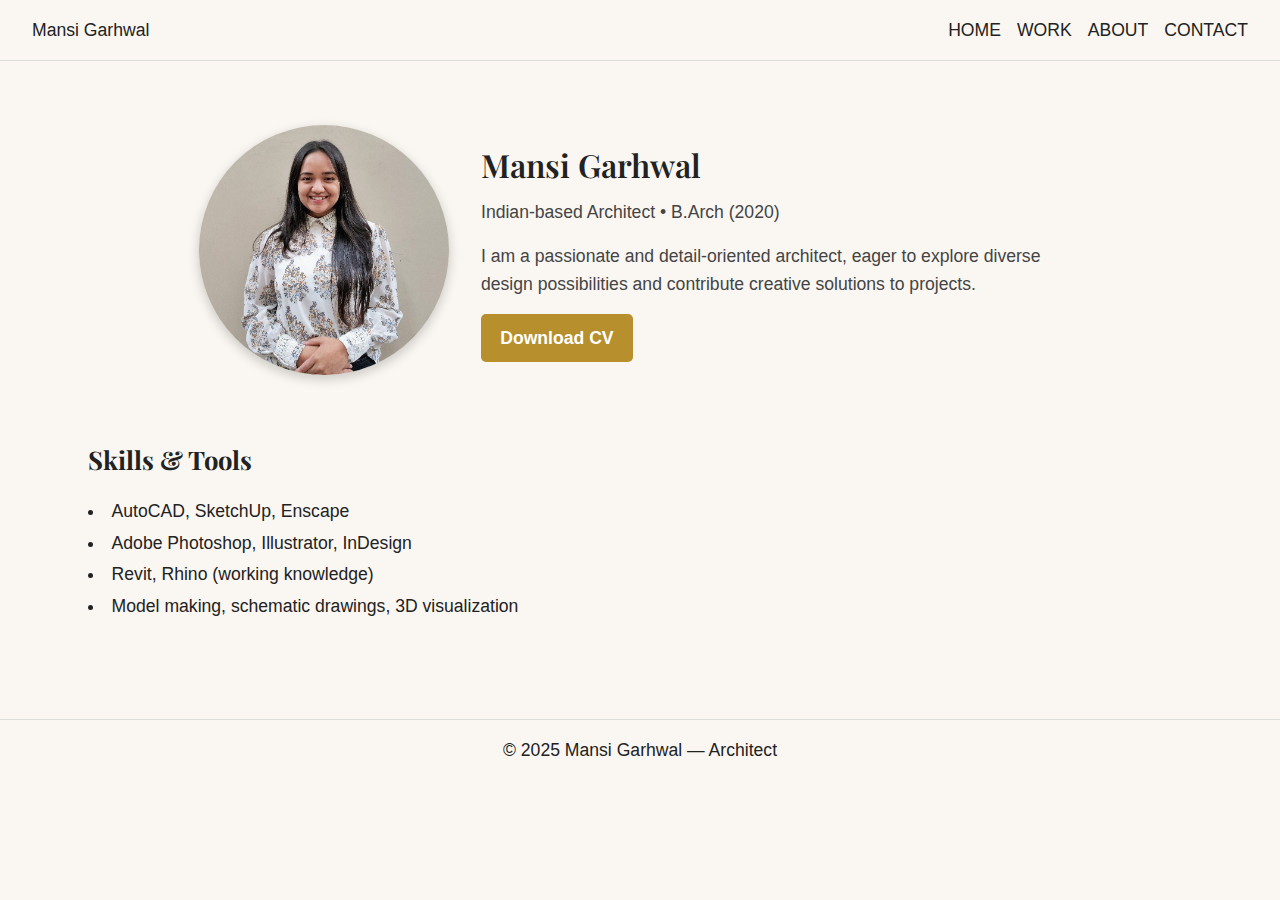
<file: about.html>
<!doctype html>
<html lang="en">
<head>
  <meta charset="utf-8">
  <meta name="viewport" content="width=device-width, initial-scale=1">
  <title>About | Mansi Garhwal</title>
  <link rel="stylesheet" href="css/styles.css">
</head>
<body>
  <header class="site-header">
    <nav class="nav">
      <a href="index.html" class="logo">Mansi Garhwal</a>
      <button class="nav-toggle" aria-label="Toggle menu">☰</button>
      <ul class="nav-links">
        <li><a href="index.html">HOME</a></li>
        <li><a href="work.html">WORK</a></li>
        <li><a href="about.html" class="active">ABOUT</a></li>
        <li><a href="contact.html">CONTACT</a></li>
      </ul>
    </nav>
  </header>

  <main class="about">
    <section class="about-hero">
      <img src="assets/images/me.jpg" alt="Mansi Garhwal">
      <div class="bio">
        <h1>Mansi Garhwal</h1>
        <p>Indian-based Architect • B.Arch (2020)</p>
        <p>
          I am a passionate and detail-oriented architect, eager to explore diverse 
          design possibilities and contribute creative solutions to projects. 
        </p>
        <a href="assets/pdf/Mansi_Garhwal_CV.pdf" class="btn" download>Download CV</a>
      </div>
    </section>

    <section class="skills">
      <h2>Skills & Tools</h2>
      <ul>
        <li>AutoCAD, SketchUp, Enscape</li>
        <li>Adobe Photoshop, Illustrator, InDesign</li>
        <li>Revit, Rhino (working knowledge)</li>
        <li>Model making, schematic drawings, 3D visualization</li>
      </ul>
    </section>
  </main>

  <footer>
    <p>&copy; 2025 Mansi Garhwal — Architect</p>
  </footer>
</body>
</html>
</file>
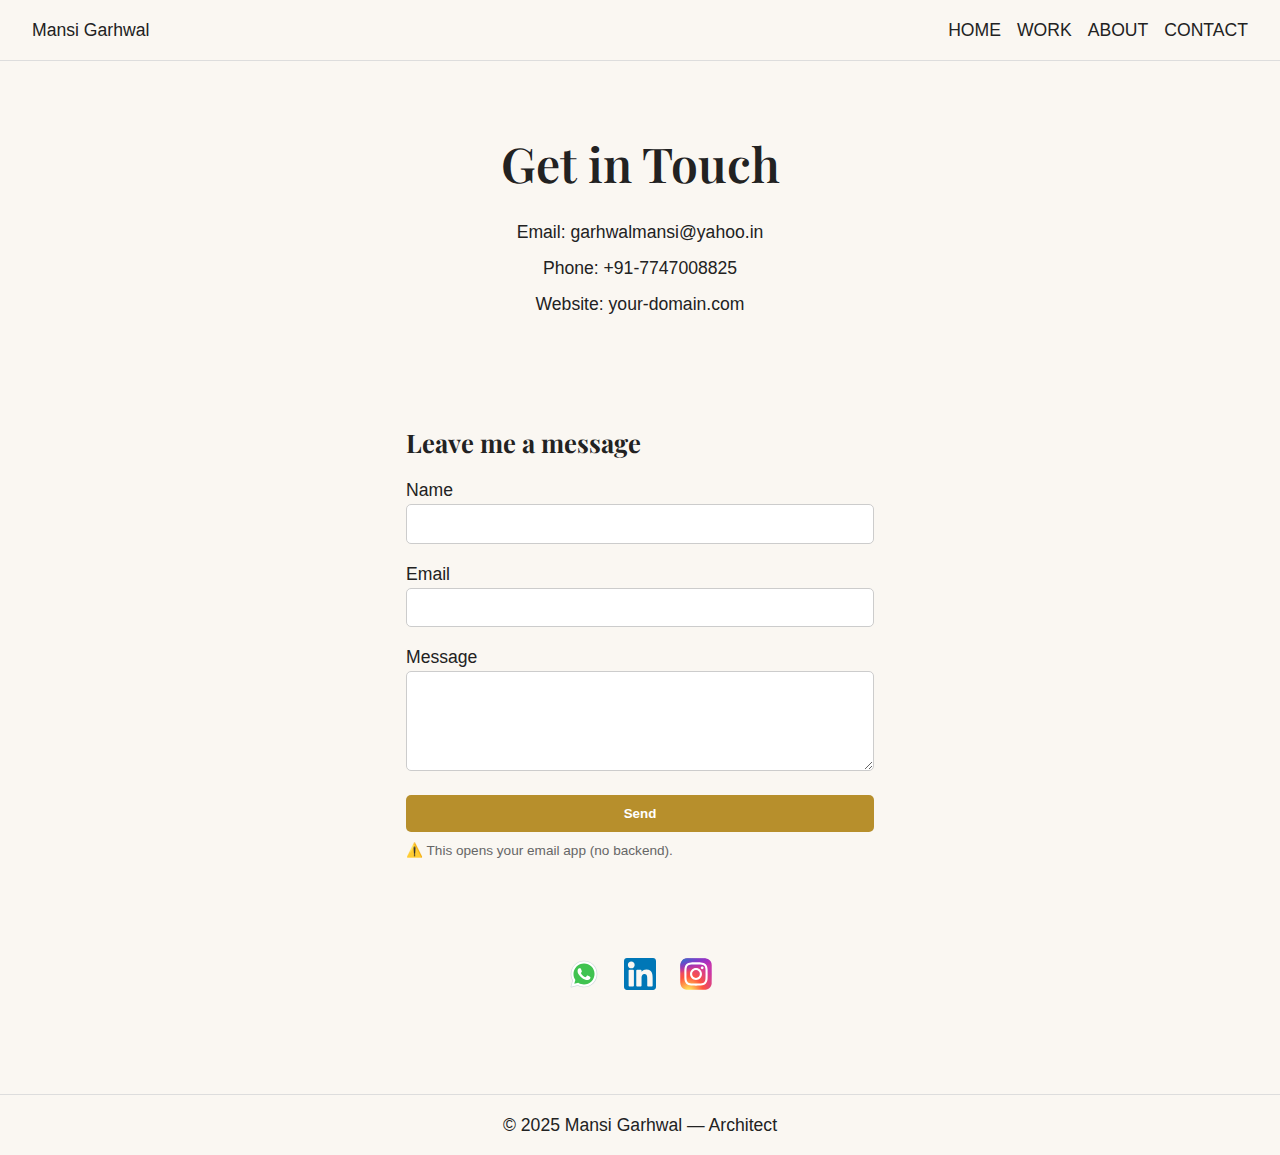
<file: contact.html>
<!doctype html>
<html lang="en">
<head>
  <meta charset="utf-8">
  <meta name="viewport" content="width=device-width, initial-scale=1">
  <title>Contact | Mansi Garhwal</title>
  <link rel="stylesheet" href="css/styles.css">
</head>
<body>
  <header class="site-header">
    <nav class="nav">
      <a href="index.html" class="logo">Mansi Garhwal</a>
      <button class="nav-toggle" aria-label="Toggle menu">☰</button>
      <ul class="nav-links">
        <li><a href="index.html">HOME</a></li>
        <li><a href="work.html">WORK</a></li>
        <li><a href="about.html">ABOUT</a></li>
        <li><a href="contact.html" class="active">CONTACT</a></li>
      </ul>
    </nav>
  </header>

  <main class="contact-page">
    <section class="contact-info">
      <h1>Get in Touch</h1>
      <p>Email: <a href="mailto:garhwalmansi@yahoo.in">garhwalmansi@yahoo.in</a></p>
      <p>Phone: <a href="tel:+917747008825">+91-7747008825</a></p>
      <p>Website: <a href="https://your-domain.com">your-domain.com</a></p>
    </section>

    <section class="contact-form">
      <h2>Leave me a message</h2>
      <form id="contactForm">
        <label>Name <input type="text" name="name" required></label>
        <label>Email <input type="email" name="email" required></label>
        <label>Message <textarea name="message" rows="5" required></textarea></label>
        <button type="submit">Send</button>
      </form>
      <p class="note">⚠️ This opens your email app (no backend).</p>
    </section>

    <section class="socials">
      <a href="https://wa.me/917747008825" target="_blank"><img src="assets/icons/whatsapp.svg" alt="WhatsApp"></a>
      <a href="https://www.linkedin.com/in/your-linkedin-id" target="_blank"><img src="assets/icons/linkedin.svg" alt="LinkedIn"></a>
      <a href="https://instagram.com/your-instagram-id" target="_blank"><img src="assets/icons/instagram.svg" alt="Instagram"></a>
    </section>
  </main>

  <footer>
    <p>&copy; 2025 Mansi Garhwal — Architect</p>
  </footer>

  <script>
    document.getElementById('contactForm').addEventListener('submit', e => {
      e.preventDefault();
      const f = new FormData(e.target);
      const subject = encodeURIComponent('Message from ' + f.get('name'));
      const body = encodeURIComponent(
        'Name: ' + f.get('name') + '\n' +
        'Email: ' + f.get('email') + '\n\n' +
        f.get('message')
      );
      window.location.href = `mailto:garhwalmansi@yahoo.in?subject=${subject}&body=${body}`;
    });
  </script>
</body>
</html>
</file>
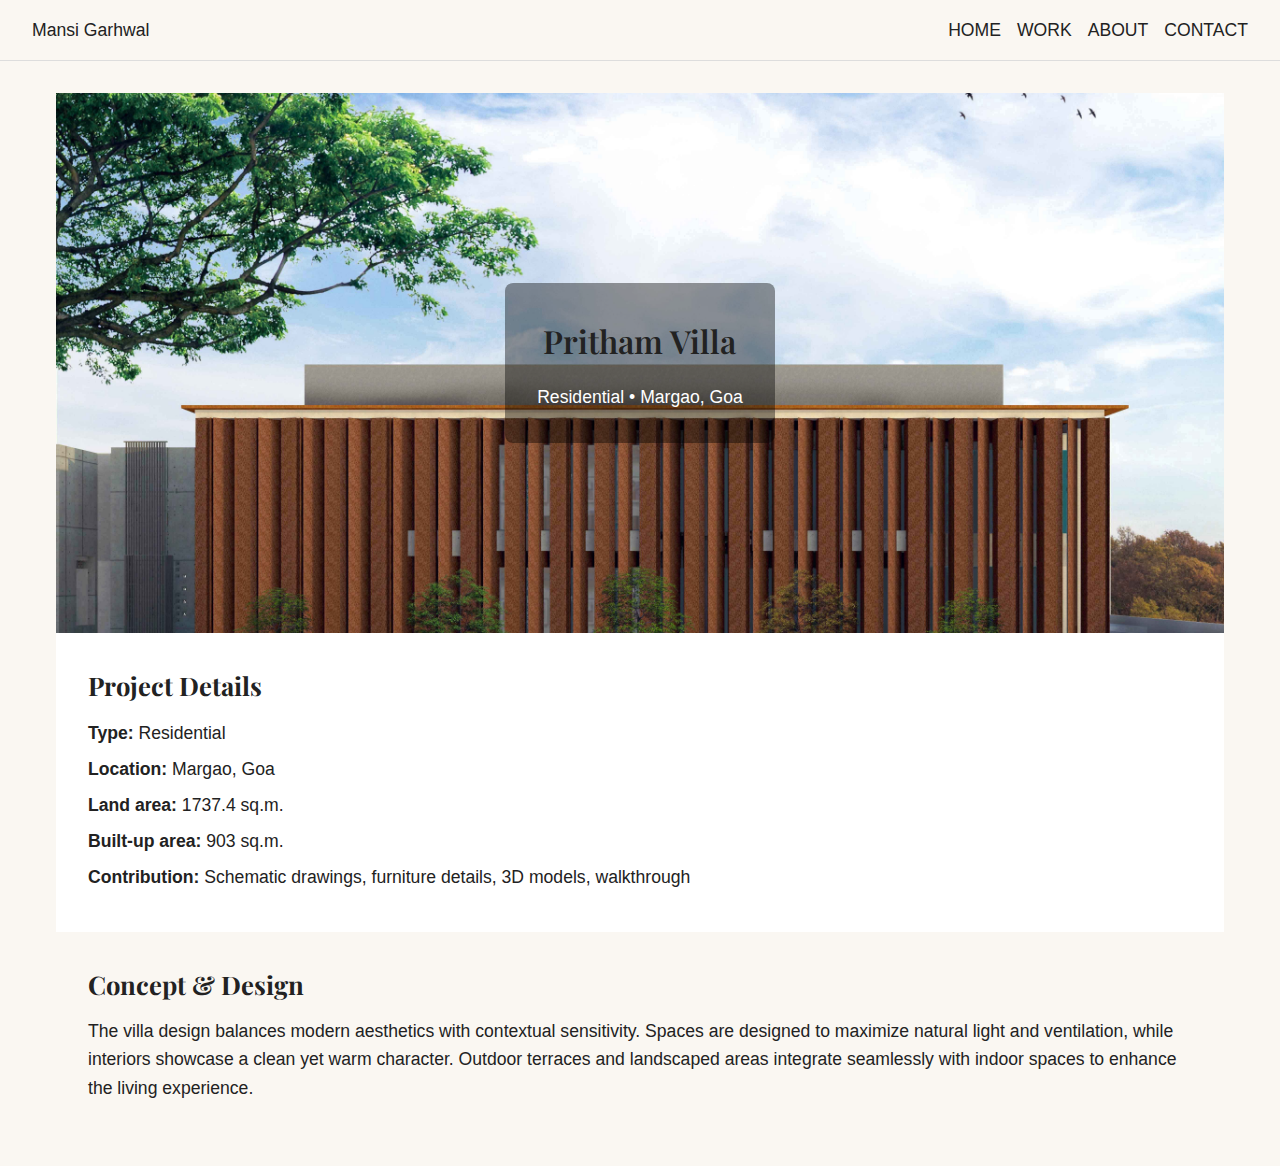
<file: projects/pritham-villa.html>
<!doctype html>
<html lang="en">
<head>
  <meta charset="utf-8">
  <meta name="viewport" content="width=device-width, initial-scale=1">
  <title>Pritham Villa | Mansi Garhwal</title>
  <link rel="stylesheet" href="../css/styles.css">
</head>
<body>
  <!-- Navbar -->
  <header class="site-header">
    <nav class="nav">
      <a href="../index.html" class="logo">Mansi Garhwal</a>
      <button class="nav-toggle" aria-label="Toggle menu">☰</button>
      <ul class="nav-links">
        <li><a href="../index.html">HOME</a></li>
        <li><a href="../work.html" class="active">WORK</a></li>
        <li><a href="../about.html">ABOUT</a></li>
        <li><a href="../contact.html">CONTACT</a></li>
      </ul>
    </nav>
  </header>

  <!-- Project Content -->
  <main class="project-page">
    <!-- Hero Section -->
    <section class="project-hero" style="background-image:url('../assets/images/pritham-hero.jpg')">
      <div class="overlay">
        <h1>Pritham Villa</h1>
        <p>Residential • Margao, Goa</p>
      </div>
    </section>

    <!-- Project Details -->
    <section class="project-meta">
      <h2>Project Details</h2>
      <ul>
        <li><strong>Type:</strong> Residential</li>
        <li><strong>Location:</strong> Margao, Goa</li>
        <li><strong>Land area:</strong> 1737.4 sq.m.</li>
        <li><strong>Built-up area:</strong> 903 sq.m.</li>
        <li><strong>Contribution:</strong> Schematic drawings, furniture details, 3D models, walkthrough</li>
      </ul>
    </section>

    <!-- Project Description -->
    <section class="project-description">
      <h2>Concept & Design</h2>
      <p>
        The villa design balances modern aesthetics with contextual sensitivity. 
        Spaces are designed to maximize natural light and ventilation, while interiors 
        showcase a clean yet warm character. Outdoor terraces and landscaped areas 
        integrate seamlessly with indoor spaces to enhance the living experience.
      </p>
    </section>

    <!-- Image Gallery -->
    <sectio
</file>
<file: css/styles.css>
/* Google Fonts */
@import url('https://fonts.googleapis.com/css2?family=Playfair+Display:wght@400;600&family=Poppins:wght@300;400;600&display=swap');

/* Base Setup */
:root {
  --pink: #F7DDE6;
  --sky: #DCEFF9;
  --gold: #B78F2C;
  --paper: #FAF7F2;
  --char: #222;
  --max-width: 1200px; /* content width */
}

* { margin: 0; padding: 0; box-sizing: border-box; }

body {
  font-family: 'Poppins', sans-serif;
  background: var(--paper);
  color: var(--char);
  line-height: 1.7;
  font-size: 1rem;
}

/* Typography hierarchy */
h1, h2, h3, h4 {
  font-family: 'Playfair Display', serif;
  color: var(--char);
}
h1 { font-size: 2.2rem; font-weight: 600; margin-bottom: 1rem; }
h2 { font-size: 1.6rem; margin-bottom: 0.8rem; }
h3 { font-size: 1.2rem; margin: 0.5rem 0; }

/* Layout container */
main, section {
  max-width: var(--max-width);
  margin: auto;
  padding: 2rem 1rem;
}

/* Reset + Base */
* { margin: 0; padding: 0; box-sizing: border-box; }
body {
  font-family: Arial, sans-serif;
  background: var(--paper);
  color: var(--char);
  line-height: 1.6;
}
a { text-decoration: none; color: inherit; }

/* Color Palette (from your portfolio) */
:root {
  --pink: #F7DDE6;
  --sky: #DCEFF9;
  --gold: #B78F2C;
  --paper: #FAF7F2;
  --char: #222;
}

/* Navbar */
.site-header {
  background: var(--paper);
  padding: 1rem 2rem;
  border-bottom: 1px solid #ddd;
}
.nav {
  display: flex; justify-content: space-between; align-items: center;
}
.nav-links {
  display: flex; list-style: none;
}
.nav-links li { margin-left: 1rem; }
.nav-toggle { display: none; }

/* Hero Carousel */
.hero-carousel {
  position: relative;
  height: 90vh;
  overflow: hidden;
}
.slide {
  position: absolute;
  top: 0; left: 0;
  width: 100%; height: 100%;
  background-size: cover;
  background-position: center;
  opacity: 0;
  transition: opacity 1s ease;
}
.slide.active { opacity: 1; }

.carousel-controls {
  position: absolute;
  bottom: 20px; right: 20px;
  display: flex; gap: 10px;
}
.carousel-controls button {
  background: var(--gold);
  border: none;
  padding: 0.5rem 1rem;
  color: #fff;
  font-size: 1.2rem;
  cursor: pointer;
  border-radius: 4px;
}

/* Featured Projects Grid */
.grid {
  display: grid;
  gap: 2rem;
  grid-template-columns: repeat(auto-fit, minmax(250px, 1fr));
  padding: 2rem;
}
.project-card {
  background: #fff;
  border-radius: 8px;
  overflow: hidden;
  box-shadow: 0 2px 6px rgba(0,0,0,0.1);
  transition: transform 0.2s;
}
.project-card:hover { transform: translateY(-5px); }
.project-card img { width: 100%; display: block; }
.project-card h3 { margin: 0.5rem; font-size: 1.2rem; }
.project-card p { margin: 0.5rem; font-size: 0.9rem; color: #555; }

/* Footer */
footer {
  text-align: center;
  padding: 1rem;
  background: var(--paper);
  margin-top: 2rem;
  border-top: 1px solid #ddd;
}

/* Responsive Navbar */
@media (max-width: 768px) {
  .nav-links { display: none; flex-direction: column; }
  .nav-toggle { display: block; background: none; border: none; font-size: 1.5rem; }
}

/* Filter Bar */
.filter-bar {
  display: flex;
  flex-wrap: wrap;
  justify-content: center;
  gap: 1rem;
  padding: 2rem;
}
.filter-bar button {
  background: var(--sky);
  border: none;
  padding: 0.5rem 1rem;
  border-radius: 20px;
  cursor: pointer;
  font-size: 0.9rem;
  transition: background 0.3s;
}
.filter-bar button.active,
.filter-bar button:hover {
  background: var(--gold);
  color: #fff;
}

/* Project Hero */
.project-hero {
  position: relative;
  height: 60vh;
  background-size: cover;
  background-position: center;
  display: flex;
  align-items: center;
  justify-content: center;
}
.project-hero .overlay {
  background: rgba(0,0,0,0.4);
  color: #fff;
  padding: 2rem;
  text-align: center;
  border-radius: 8px;
}
.project-hero h1 { font-size: 2rem; }

/* Project Meta */
.project-meta {
  padding: 2rem;
  background: #fff;
}
.project-meta ul {
  list-style: none;
  padding: 0;
}
.project-meta li {
  margin-bottom: 0.5rem;
}

/* Description */
.project-description {
  padding: 2rem;
}

/* Gallery */
.project-gallery {
  padding: 2rem;
}
.gallery-grid {
  display: grid;
  gap: 1rem;
  grid-template-columns: repeat(auto-fit, minmax(250px, 1fr));
}
.gallery-grid img {
  width: 100%;
  border-radius: 8px;
  object-fit: cover;
}

/* Back link */
.back-link {
  padding: 2rem;
  text-align: center;
}
.back-link a {
  color: var(--gold);
  font-weight: bold;
}

/* ABOUT Page */
.about-hero {
  display: flex;
  flex-wrap: wrap;
  gap: 2rem;
  padding: 2rem;
  align-items: center;
  justify-content: center;
}

.about-hero img {
  max-width: 250px;
  border-radius: 50%;
  object-fit: cover;
  box-shadow: 0 4px 12px rgba(0,0,0,0.2);
}

.bio {
  max-width: 600px;
}

.bio h1 {
  font-size: 2rem;
  margin-bottom: 0.5rem;
}

.bio p {
  margin-bottom: 1rem;
  color: #444;
}

.bio .btn {
  display: inline-block;
  padding: 0.6rem 1.2rem;
  background: var(--gold);
  color: #fff;
  border-radius: 5px;
  font-weight: bold;
}

.skills {
  padding: 2rem;
}

.skills h2 {
  margin-bottom: 1rem;
}

.skills ul {
  list-style: disc inside;
  line-height: 1.8;
}

/* CONTACT Page */
.contact-page {
  padding: 2rem;
  text-align: center;
}

.contact-info p {
  margin: 0.5rem 0;
}

.contact-form {
  margin: 2rem auto;
  max-width: 500px;
  text-align: left;
}

.contact-form form {
  display: flex;
  flex-direction: column;
  gap: 1rem;
}

.contact-form input,
.contact-form textarea {
  width: 100%;
  padding: 0.7rem;
  border: 1px solid #ccc;
  border-radius: 5px;
}

.contact-form button {
  padding: 0.7rem;
  background: var(--gold);
  color: #fff;
  border: none;
  border-radius: 5px;
  cursor: pointer;
  font-weight: bold;
}

.contact-form button:hover {
  background: #9e7624; /* darker gold */
}

.contact-form .note {
  font-size: 0.85rem;
  color: #666;
  margin-top: 0.5rem;
}

.socials {
  margin-top: 2rem;
  display: flex;
  justify-content: center;
  gap: 1.5rem;
}

.socials img {
  width: 32px;
  height: 32px;
  transition: transform 0.2s;
}

.socials img:hover {
  transform: scale(1.1);
}

/* Mobile-first design */
img { max-width: 100%; height: auto; }

/* Tablet (≥768px) */
@media (min-width: 768px) {
  body { font-size: 1.05rem; }
  h1 { font-size: 2.5rem; }
  .about-hero { flex-direction: row; text-align: left; }
  .gallery-grid { grid-template-columns: repeat(2, 1fr); }
}

/* Laptop/Desktop (≥1024px) */
@media (min-width: 1024px) {
  body { font-size: 1.1rem; }
  h1 { font-size: 3rem; }
  .gallery-grid { grid-template-columns: repeat(3, 1fr); }
  .grid { grid-template-columns: repeat(auto-fit, minmax(300px, 1fr)); }
}

/* Hero Carousel Overlay */
.hero-carousel {
  position: relative;
  height: 90vh;
  overflow: hidden;
}
.hero-carousel .slide {
  position: absolute;
  top: 0; left: 0;
  width: 100%; height: 100%;
  background-size: cover;
  background-position: center;
  opacity: 0;
  transition: opacity 1s ease;
  display: flex;
  align-items: center;
  justify-content: center;
}
.hero-carousel .slide.active { opacity: 1; }

.hero-overlay {
  background: rgba(0, 0, 0, 0.45);
  color: #fff;
  text-align: center;
  padding: 2rem;
  border-radius: 10px;
}
.hero-overlay h1 {
  font-family: 'Playfair Display', serif;
  font-size: 2rem;
  margin-bottom: 1rem;
}
.hero-overlay .btn {
  background: var(--gold);
  padding: 0.7rem 1.5rem;
  border-radius: 5px;
  font-weight: bold;
  color: #fff;
}
.hero-overlay .btn:hover { background: #9e7624; }

/* Carousel Controls */
.carousel-controls {
  position: absolute;
  bottom: 20px; right: 20px;
  display: flex; gap: 10px;
}
.carousel-controls button {
  background: rgba(0,0,0,0.5);
  border: none;
  padding: 0.6rem 1rem;
  color: #fff;
  font-size: 1.5rem;
  cursor: pointer;
  border-radius: 50%;
  transition: background 0.3s;
}
.carousel-controls button:hover {
  background: var(--gold);
}

/* Section Title */
.section-title {
  text-align: center;
  margin-bottom: 2rem;
  font-size: 2rem;
  font-weight: 600;
}

/* Center button under grid */
.center-btn {
  text-align: center;
  margin-top: 2rem;
}
.center-btn .btn {
  background: var(--gold);
  padding: 0.7rem 1.5rem;
  border-radius: 5px;
  font-weight: bold;
  color: #fff;
}
.center-btn .btn:hover { background: #9e7624; }
</file>
